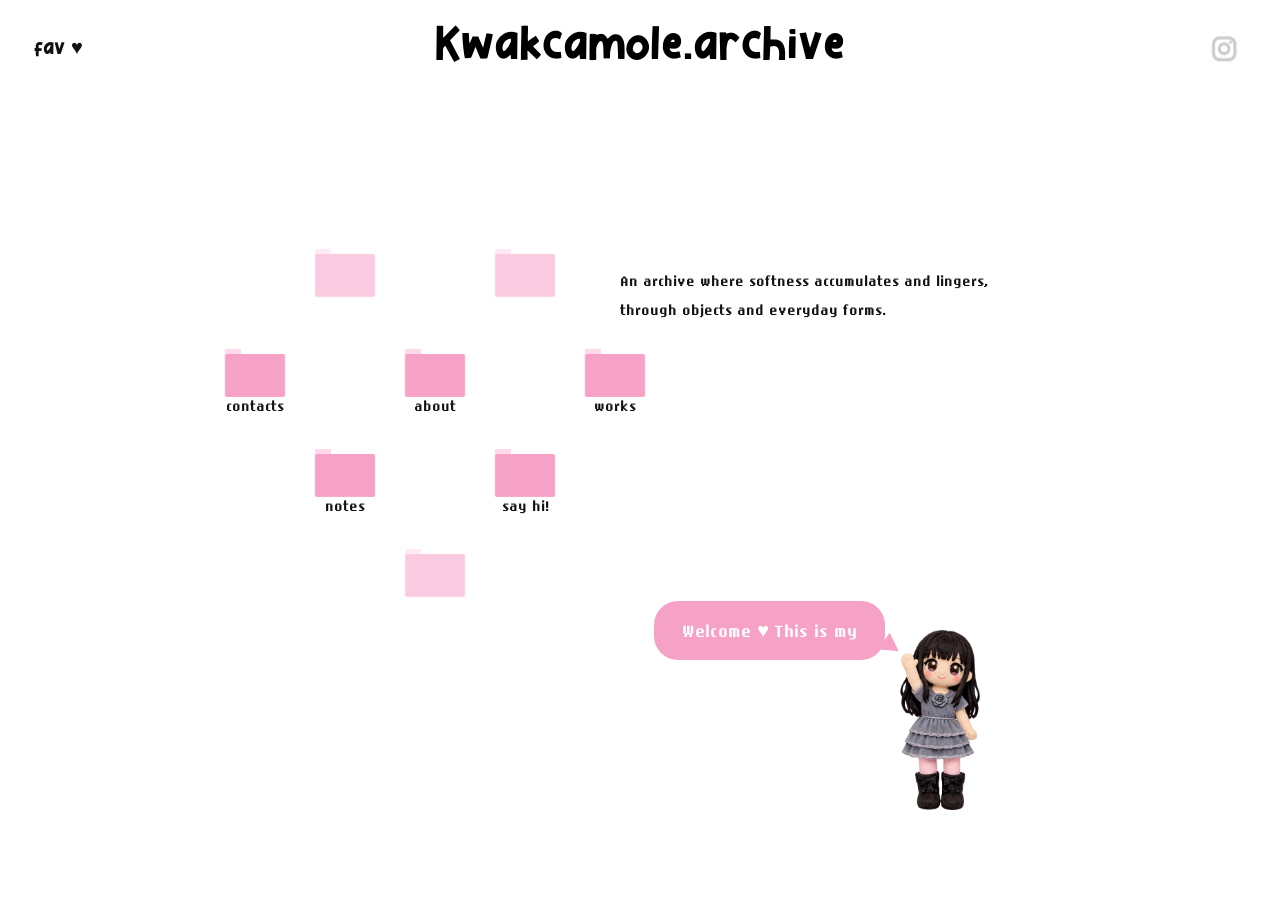
<file: index.html>
<!doctype html>
<html lang="en">

<head>
  <meta charset="utf-8">

  <meta
    name="viewport"
    content="width=device-width, initial-scale=1"
  >

  <title>Kwakcamole.archive</title>

  <link
    rel="stylesheet"
    href="style.css"
  >

  <meta
    http-equiv="Cache-Control"
    content="no-cache, no-store, must-revalidate"
  >

  <meta
    http-equiv="Pragma"
    content="no-cache"
  >

  <meta
    http-equiv="Expires"
    content="0"
  >
</head>


<body class="page-home">

  <!-- TOP FIXED HEADER -->

  <header class="top">

    <div
      class="top-left"
      id="favHeart"
    >
      fav ♥
    </div>


    <a
      class="top-title"
      href="index.html"
    >
      Kwakcamole.archive
    </a>


    <a
      class="top-right"
      href="https://www.instagram.com/kwakcamole.archive/"
      target="_blank"
      rel="noopener noreferrer"
      aria-label="Instagram"
    >
      <img
        src="images/집.png"
        alt="Instagram"
      >
    </a>

  </header>


  <!-- HOME CANVAS -->

  <main
    id="home"
    class="stage"
  >

    <!-- FOLDER CLUSTER -->

    <nav
      class="folder-cluster"
      aria-label="Main navigation"
    >

      <!-- ABOUT -->

      <a
        class="folder-item p1"
        href="about.html"
      >
        <img
          class="folder-img"
          src="images/folder.png"
          alt="about folder"
        >

        <div class="folder-name">
          about
        </div>
      </a>


      <!-- WORKS -->

      <a
        class="folder-item p2"
        href="works.html"
      >
        <img
          class="folder-img"
          src="images/folder.png"
          alt="works folder"
        >

        <div class="folder-name">
          works
        </div>
      </a>


      <!-- CONTACTS -->

      <a
        class="folder-item p3"
        href="contacts.html"
      >
        <img
          class="folder-img"
          src="images/folder.png"
          alt="contacts folder"
        >

        <div class="folder-name">
          contacts
        </div>
      </a>


      <!-- DECORATIVE FOLDER -->

      <div class="folder-item ghost p4">

        <img
          class="folder-img"
          src="images/folder.png"
          alt=""
        >

        <div class="folder-name">
          .
        </div>

      </div>


      <!-- DECORATIVE FOLDER -->

      <div class="folder-item ghost p5">

        <img
          class="folder-img"
          src="images/folder.png"
          alt=""
        >

        <div class="folder-name">
          .
        </div>

      </div>


      <!-- NOTES -->

      <a
        class="folder-item p6"
        href="notes.html"
      >
        <img
          class="folder-img"
          src="images/folder.png"
          alt="notes folder"
        >

        <div class="folder-name">
          notes
        </div>
      </a>


      <!-- SAY HI -->

      <a
        class="folder-item p7"
        href="say-hi.html"
      >
        <img
          class="folder-img"
          src="images/folder.png"
          alt="say hi folder"
        >

        <div class="folder-name">
          say hi!
        </div>
      </a>


      <!-- DECORATIVE FOLDER -->

      <div class="folder-item ghost p8">

        <img
          class="folder-img"
          src="images/folder.png"
          alt=""
        >

        <div class="folder-name">
          .
        </div>

      </div>

    </nav>


    <!-- INTRO TEXT -->

    <section class="intro">

      <p>
        An archive where softness accumulates and lingers,<br>
        through objects and everyday forms.
      </p>

    </section>


    <!-- SPEECH BUBBLE + CHARACTER -->

    <section class="mascot-area">

      <div class="bubble">
        Welcome ♥ This is my place !
      </div>

      <img
        class="me"
        src="images/me.png"
        alt="Kwakcamole character"
      >

    </section>


    <div
      id="contact"
      class="contact-hidden"
    ></div>

  </main>


  <script src="script.js"></script>

</body>

</html>
</file>
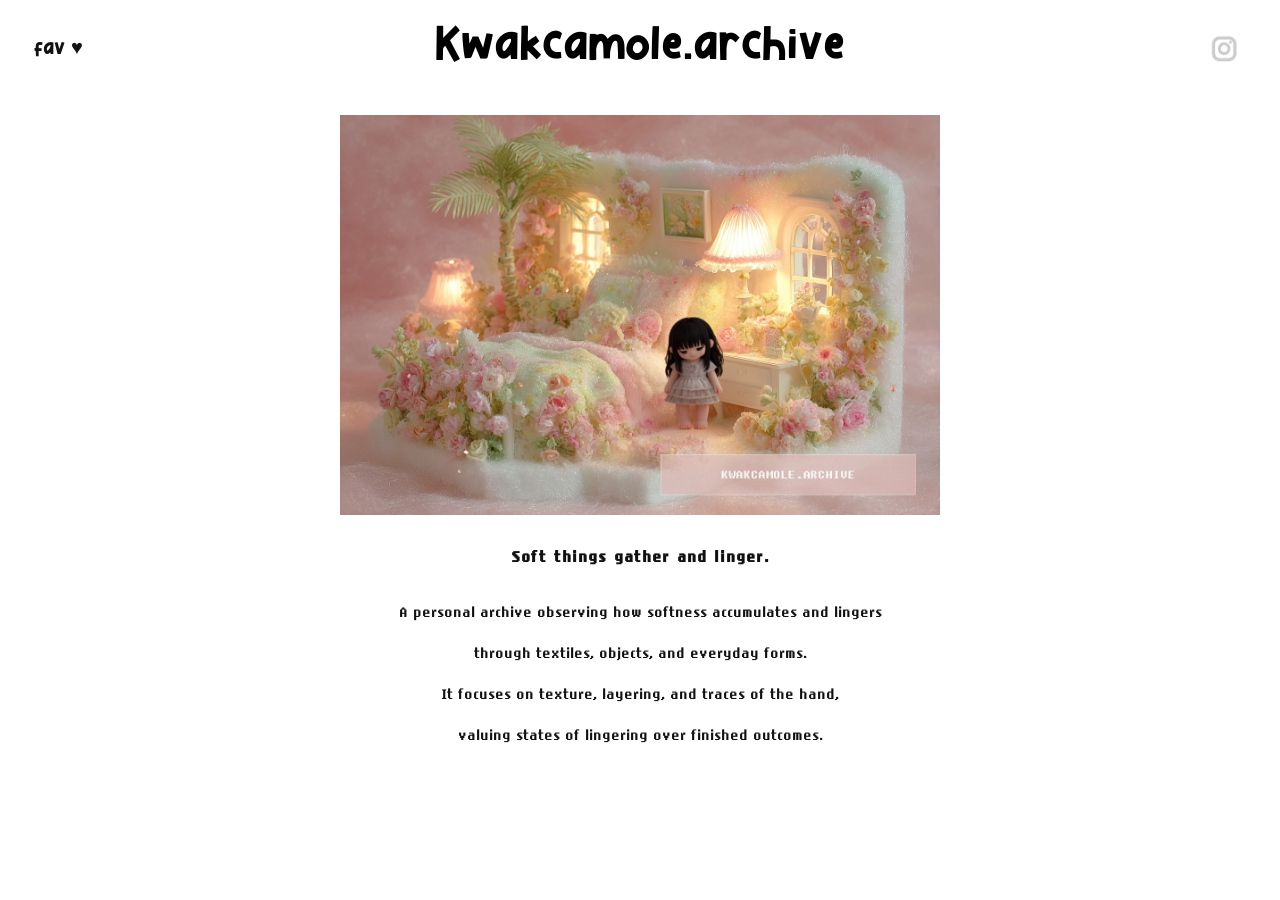
<file: about.html>
<!doctype html>

<html lang="en">

<head>

  <meta charset="utf-8" />

  <meta name="viewport" content="width=device-width, initial-scale=1" />

  <title>About | Kwakcamole.archive</title>

  <link rel="stylesheet" href="style.css" />

</head>


<body class="page-about">

  <!-- top fixed header -->

  <header class="top">

    <div
      class="top-left"
      id="favHeart"
    >
      fav ♥
    </div>


    <!-- 제목 누르면 home으로 -->

    <a
      class="top-title"
      href="index.html"
    >
      Kwakcamole.archive
    </a>


    <a
      class="top-right"
      href="https://www.instagram.com/kwakcamole.archive/"
      target="_blank"
      rel="noopener noreferrer"
      aria-label="Kwakcamole archive Instagram"
    >
      <img
        src="/images/집.png"
        alt="Instagram"
      >
    </a>

  </header>



  <!-- about layout -->

  <main class="about-wrap">


    <section class="about-hero">

      <!-- 너 폴더에 있는 room.jpg 사용 -->

      <img
        class="about-img"
        src="images/room.jpg"
        alt="about image"
      >

    </section>



    <div class="about-title-wrap">

      <h2 class="about-title">
        Soft things gather and linger.
      </h2>


      <div class="about-bubble">

        일상의 오브제를 섬유적 물성과 부드러운 질감으로 <br/>

        재구성하는 작업을 기록합니다.

      </div>

    </div>



    <p class="about-text">
      A personal archive observing how softness accumulates and lingers

through textiles, objects, and everyday forms.

It focuses on texture, layering, and traces of the hand,

valuing states of lingering over finished outcomes.
    </p>


  </main>



  <script src="script.js"></script>

</body>

</html>
</file>
<file: style.css>
/* =========================================
   KWAKCAMOLE.ARCHIVE — CLEAN STYLE.CSS
========================================= */


/* =========================================
   FONTS
========================================= */

@font-face {
  font-family: "MiniPizza";
  src: url("fonts/Mini Pizza.otf") format("opentype");
  font-display: swap;
}

@font-face {
  font-family: "LGGothic";
  src: url("fonts/LGGothic.ttf") format("truetype");
  font-display: swap;
}

@font-face {
  font-family: "Paperlogy";
  src: url("fonts/Paperlogy.ttf") format("truetype");
  font-display: swap;
}


/* =========================================
   ROOT / RESET
========================================= */

:root {
  --bg: #ffffff;
  --ink: #111111;

  --pink: #f6a1c6;
  --pink-light: #fad2e3;

  --bubble: #f6a1c6;
}


*,
*::before,
*::after {
  box-sizing: border-box;
}


html {
  min-height: 100%;
  overflow-x: hidden;
}


body {
  min-height: 100%;

  margin: 0;

  overflow-x: hidden;

  background: var(--bg);
  color: var(--ink);

  opacity: 1;

  transition: opacity 0.35s ease;

  cursor: url("images/cursor-dot.png") 8 8, auto;
}


body.fade-out {
  opacity: 0;
}


img {
  max-width: 100%;
  height: auto;
}


a {
  display: inline-block;

  color: inherit;

  text-decoration: none;

  transition:
    opacity 0.15s ease,
    transform 0.15s ease;
}


a:active,
#favHeart:active {
  transform: translateY(1px) scale(0.98);
  opacity: 0.75;
}


/* custom cursor */

*,
a,
button,
#favHeart {
  cursor: url("images/cursor-dot.png") 8 8, auto !important;
}


/* =========================================
   HEADER
========================================= */

.top {
  position: fixed;
  z-index: 9999;

  top: 0;
  left: 0;

  width: 100%;

  padding: 26px 34px;

  display: grid;

  grid-template-columns:
    1fr
    auto
    1fr;

  align-items: center;

  pointer-events: none;
}


.top > * {
  pointer-events: auto;
}


.top-left {
  justify-self: start;

  display: inline-block;

  font-family: "MiniPizza", sans-serif;
  font-size: 20px;
}


.top-title {
  justify-self: center;

  font-family: "MiniPizza", sans-serif;
  font-size: 45px;

  line-height: 1;

  color: #000000;
}


.top-title:hover {
  opacity: 0.7;
}


.top-right {
  justify-self: end;
}


.top-right img {
  display: block;

  width: 44px;
  height: 44px;

  object-fit: contain;

  transition:
    transform 0.18s ease,
    opacity 0.18s ease;
}


.top-right img:hover {
  transform:
    translateY(-2px)
    rotate(-2deg)
    scale(1.04);
}


.home-link {
  color: inherit;
  text-decoration: none;
}


.home-link:hover {
  opacity: 0.85;
}


/* =========================================
   FAV HEART
========================================= */

#favHeart {
  display: inline-block;

  pointer-events: auto;

  user-select: none;

  transition:
    transform 0.18s ease,
    filter 0.18s ease,
    opacity 0.18s ease;
}


@keyframes twinkleFav {

  0%,
  100% {
    transform: translateY(0);
    filter: none;
  }

  50% {
    transform: translateY(-2px);

    filter:
      drop-shadow(
        0 2px 0
        rgba(0, 0, 0, 0.12)
      );
  }

}


#favHeart:hover {
  animation:
    twinkleFav
    0.6s
    ease-in-out;

  opacity: 0.9;
}


/* fav bubble */

.fav-note {
  position: fixed;
  z-index: 10000;

  top: 80px;
  left: 40px;

  padding: 10px 14px;

  border:
    1px dashed
    var(--pink);

  border-radius: 14px;

  background: #ffffff;
  color: #111111;

  font-family:
    "Paperlogy",
    sans-serif;

  font-size: 13px;

  opacity: 0;

  transform:
    translateY(-6px);

  pointer-events: none;

  transition:
    opacity 0.25s ease,
    transform 0.25s ease;
}


.fav-note.show {
  opacity: 1;

  transform:
    translateY(0);
}


/* fav text */

.fav-text {
  position: fixed;
  z-index: 10000;

  top: 84px;
  left: 48px;

  color: #e41770;

  font-family:
    "Paperlogy",
    sans-serif;

  font-size: 13px;

  letter-spacing: 0.02em;

  opacity: 0;

  transform:
    translateY(-4px);

  pointer-events: none;

  transition:
    opacity 0.25s ease,
    transform 0.25s ease;
}


.fav-text.show {
  opacity: 1;

  transform:
    translateY(0);
}


/* =========================================
   HOME
========================================= */

.stage,
.page-home .stage {
  position: relative;

  min-height: 100vh;

  padding-top: 110px;
  padding-bottom: 240px;
}


/* =========================================
   HOME — FOLDERS
========================================= */

.folder-cluster {
  position: relative;

  width: 760px;
  height: 380px;

  margin:
    200px
    auto
    0;
}


.folder-item {
  position: absolute;

  width: 110px;

  display: flex;

  flex-direction: column;

  align-items: center;

  gap: 10px;

  color: var(--ink);

  text-decoration: none;

  user-select: none;

  transition:
    transform 0.18s ease,
    filter 0.18s ease,
    opacity 0.18s ease;

  will-change: transform;
}


.folder-img {
  display: block;

  width: 76px;

  height: auto;

  transform-origin:
    center
    bottom;

  transition:
    transform 0.18s ease,
    filter 0.18s ease;
}


.folder-name,
.folder-label {
  display: block;

  margin-top: -10px;

  font-family:
    "LGGothic",
    sans-serif;

  font-size: 17px;

  line-height: 1.2;

  text-align: center;

  transition:
    transform 0.18s ease,
    opacity 0.18s ease;
}


.folder-item.ghost {
  pointer-events: none;

  opacity: 0.55;
}


.folder-item.ghost .folder-name,
.folder-item.ghost .folder-label {
  opacity: 0;
}


/* folder positions */

.p1 {
  top: 30px;
  left: 380px;
}


.p2 {
  top: 30px;
  left: 560px;
}


.p3 {
  top: 30px;
  left: 200px;
}


.p4 {
  top: -70px;
  left: 470px;
}


.p5 {
  top: -70px;
  left: 290px;
}


.p6 {
  top: 130px;
  left: 290px;
}


.p7 {
  top: 130px;
  left: 470px;
}


.p8 {
  top: 230px;
  left: 380px;
}


/* folder hover */

@media (hover: hover) {

  .folder-item:hover {
    transform:
      translateY(-4px);
  }


  .folder-item:hover
  .folder-img {

    transform:
      scale(1.03)
      rotate(-1deg);

    filter:
      saturate(1.05)
      drop-shadow(
        0 10px 0
        rgba(0, 0, 0, 0.08)
      );
  }


  .folder-item:hover
  .folder-name,

  .folder-item:hover
  .folder-label {

    transform:
      translateY(-1px);
  }

}


.folder-item:active {
  transform:
    translateY(-1px)
    scale(0.98);
}


.folder-item:focus-visible {
  outline:
    2px solid
    rgba(
      255,
      170,
      210,
      0.9
    );

  outline-offset: 6px;

  border-radius: 14px;
}


/* =========================================
   HOME — INTRO
========================================= */

.intro {
  position: absolute;

  top: 250px;
  right: 240px;

  width: 420px;

  font-family:
    "LGGothic",
    monospace;

  font-size: 17px;

  line-height: 1.7;
}


/* =========================================
   HOME — MASCOT
========================================= */

.mascot-area {
  position: absolute;

  right: 300px;
  bottom: 90px;

  display: flex;

  align-items: flex-end;

  gap: 15px;
}


.mascot-area .me,
.me {
  display: block;

  width: 80px;

  max-width: none;

  height: auto;
}


.bubble {
  position: relative;

  margin-bottom: 150px;

  padding: 18px 28px;

  border-radius: 24px;

  background:
    var(--bubble);

  color: #ffffff;

  font-family:
    "LGGothic",
    sans-serif;

  font-size: 20px;

  white-space: nowrap;

  animation:
    bubbleFloat
    2.6s
    ease-in-out
    infinite;
}


.bubble::after {
  content: "";

  position: absolute;

  right: -17px;
  bottom: 9px;

  width: 0;
  height: 0;

  border-top:
    10px solid transparent;

  border-bottom:
    10px solid transparent;

  border-left:
    18px solid
    var(--bubble);

  transform:
    rotate(35deg);

  transform-origin:
    left center;

  transition:
    transform 0.18s ease;
}


@keyframes bubbleFloat {

  0%,
  100% {
    transform:
      translateY(0);
  }

  50% {
    transform:
      translateY(-4px);
  }

}


@keyframes breathe {

  0%,
  100% {
    transform:
      translateY(0)
      scale(1);
  }

  50% {
    transform:
      translateY(-2px)
      scale(1.02);
  }

}


.me {
  animation:
    breathe
    3.2s
    ease-in-out
    infinite;
}


.mascot-area:hover
.bubble::after {
  transform:
    rotate(12deg);
}


.me:hover {
  transform:
    translateY(-2px)
    rotate(1deg)
    scale(1.03);
}


/* =========================================
   ABOUT PAGE
========================================= */

.page-about {
  background:
    var(--bg);
}


.about-wrap {
  width:
    min(1000px, 92vw);

  margin:
    0 auto;

  padding-top: 100px;
  padding-bottom: 50px;

  text-align: center;
}


.about-hero {
  margin-top: 15px;
}


.about-img {
  display: block;

  width:
    min(600px, 80vw);

  height: auto;

  margin:
    0 auto;
}


.about-title {
  margin-top: 32px;

  font-family:
    "LGGothic",
    sans-serif;

  font-size: 18px;

  letter-spacing: 1px;
}


.about-text {
  max-width: 830px;

  margin:
    1px auto 0;

  font-family:
    "LGGothic",
    sans-serif;

  font-size: 17px;

  line-height: 1.2;

  white-space: pre-line;
}


.top-icon {
  display: block;

  width: 26px;

  height: auto;
}


/* about image hover note */

.hover-note {
  position: relative;

  display: inline-block;
}


.hover-note .note {
  position: absolute;

  top: 55%;
  left: 50%;

  width:
    min(550px, 85%);

  padding: 14px 16px;

  border:
    1px dashed
    var(--pink);

  border-radius: 18px;

  background:
    rgba(
      255,
      255,
      255,
      0.92
    );

  color: #111111;

  font-family:
    "Paperlogy",
    sans-serif;

  font-size: 12px;

  line-height: 1.7;

  opacity: 0;

  transform:
    translate(
      -50%,
      -50%
    );

  pointer-events: none;

  transition:
    opacity 0.18s ease;
}


.hover-note:hover
.note {
  opacity: 1;
}


/* about title bubble */

.about-title-wrap {
  position: relative;

  display: inline-block;
}


.about-bubble {
  position: absolute;

  top: 50%;

  left:
    calc(100% + 20px);

  width: 510px;

  padding: 16px 20px;

  border-radius: 18px;

  background:
    #ffe9f1;

  box-shadow:
    0 8px 22px
    rgba(
      0,
      0,
      0,
      0.08
    );

  color: #1f2b1f;

  font-family:
    "LGGothic",
    sans-serif;

  font-size: 14px;

  line-height: 1.6;

  opacity: 0;

  transform:
    translateY(-50%)
    translateY(6px)
    scale(0.98);

  transform-origin:
    left center;

  pointer-events: none;

  transition:
    opacity
    0.3s
    cubic-bezier(
      0.2,
      1,
      0.2,
      1
    ),

    transform
    0.3s
    cubic-bezier(
      0.2,
      1,
      0.2,
      1
    );
}


.about-bubble::after {
  content: "";

  position: absolute;

  top: 50%;

  left: -12px;

  width: 18px;
  height: 14px;

  border-bottom-left-radius:
    12px;

  background:
    #ffe9f1;

  transform:
    translateY(-50%)
    rotate(8deg);

  transition:
    transform
    0.3s
    cubic-bezier(
      0.2,
      1,
      0.2,
      1
    );
}


.about-title-wrap:hover
.about-bubble {

  opacity: 1;

  transform:
    translateY(-50%)
    translateY(0)
    scale(1);
}


.about-title-wrap:hover
.about-bubble::after {

  transform:
    translateY(-50%)
    rotate(0deg);
}


/* =========================================
   WORKS PAGE
========================================= */

html body.page-works
main.works-wrap {

  width: 100% !important;

  max-width: none !important;

  margin: 0 !important;

  padding:
    150px
    32px
    120px !important;
}


html body.page-works
main.works-wrap
> section.works-grid {

  display: grid !important;

  grid-template-columns:
    repeat(
      4,
      minmax(0, 1fr)
    ) !important;

  column-gap:
    24px !important;

  row-gap:
    56px !important;

  align-items:
    start !important;

  width:
    100% !important;

  max-width:
    1800px !important;

  margin:
    0 auto !important;

  padding:
    0 !important;
}


html body.page-works
main.works-wrap
> section.works-grid
> article.work-card {

  display:
    block !important;

  width:
    100% !important;

  max-width:
    none !important;

  min-width:
    0 !important;

  margin:
    0 !important;

  padding:
    0 !important;

  text-align:
    center !important;

  overflow:
    visible !important;
}


html body.page-works
main.works-wrap
> section.works-grid
> article.work-card
> img.work-img {

  display:
    block !important;

  width:
    100% !important;

  max-width:
    none !important;

  height:
    auto !important;

  aspect-ratio:
    3 / 2 !important;

  margin:
    0 0 14px !important;

  padding:
    0 !important;

  border-radius:
    12px !important;

  object-fit:
    cover !important;

  pointer-events:
    auto;

  transition:
    transform 0.2s ease,
    opacity 0.2s ease;
}


html body.page-works
main.works-wrap
> section.works-grid
> article.work-card:hover
> img.work-img {

  transform:
    translateY(-4px);

  opacity:
    0.97;
}


html body.page-works
main.works-wrap
> section.works-grid
> article.work-card
> .work-title {

  width:
    100% !important;

  margin:
    0 0 4px !important;

  padding:
    0 4px !important;

  font-family:
    "Paperlogy",
    sans-serif !important;

  font-size:
    15px !important;

  font-weight:
    700 !important;

  line-height:
    1.3 !important;

  letter-spacing:
    0.01em !important;

  text-align:
    center !important;

  white-space:
    normal !important;

  word-break:
    keep-all !important;

  overflow:
    visible !important;

  text-overflow:
    clip !important;
}


html body.page-works
main.works-wrap
> section.works-grid
> article.work-card
> .work-sub {

  width:
    100% !important;

  margin:
    0 !important;

  padding:
    0 4px !important;

  color:
    #777777 !important;

  font-family:
    "Paperlogy",
    sans-serif !important;

  font-size:
    12px !important;

  font-weight:
    400 !important;

  line-height:
    1.4 !important;

  text-align:
    center !important;

  opacity:
    1 !important;
}


.work-left {
  grid-column: auto;
}


/* =========================================
   WORKS MODAL
========================================= */

.modal {
  position: fixed;

  z-index: 11000;

  inset: 0;

  display: none;
}


.modal.is-open {
  display: block;
}


.modal-backdrop {
  position: absolute;

  inset: 0;

  background:
    rgba(
      0,
      0,
      0,
      0.35
    );
}


.modal-panel {
  position: absolute;

  top: 50%;
  left: 50%;

  width:
    min(900px, 92vw);

  max-height:
    86vh;

  padding:
    18px
    18px
    14px;

  overflow:
    hidden;

  border: 0;

  border-radius:
    18px;

  background:
    #ffffff;

  box-shadow:
    0 16px 50px
    rgba(
      0,
      0,
      0,
      0.25
    );

  transform:
    translate(
      -50%,
      -50%
    );

  animation:
    popIn
    0.2s
    ease-out;
}


.modal-close {
  position: absolute;

  z-index: 3;

  top: 10px;
  right: 12px;

  width: 34px;
  height: 34px;

  padding: 0;

  border: 0;

  border-radius:
    12px;

  background:
    rgba(
      0,
      0,
      0,
      0.06
    );

  font-size: 22px;

  line-height: 34px;
}


.modal-img {
  display: block;

  width: 100%;

  height: auto;

  max-height: 70vh;

  padding: 6px;

  border-radius:
    16px;

  background:
    #ffffff;

  object-fit:
    contain;

  transition:
    transform 0.25s ease,
    opacity 0.25s ease;
}


.modal-caption {
  margin-top:
    10px;

  font-family:
    "Paperlogy",
    sans-serif;

  font-size:
    14px;

  text-align:
    center;

  opacity:
    0.75;
}


.modal-nav {
  position: absolute;

  z-index: 3;

  top: 50%;

  width: 40px;
  height: 40px;

  padding: 0;

  border: 0;

  border-radius: 50%;

  background:
    rgba(
      0,
      0,
      0,
      0.08
    );

  font-size: 26px;

  transform:
    translateY(-50%);
}


.modal-nav.prev {
  left: 12px;
}


.modal-nav.next {
  right: 12px;
}


.modal.is-next
.modal-img {

  opacity: 0;

  transform:
    translateX(20px);
}


.modal.is-prev
.modal-img {

  opacity: 0;

  transform:
    translateX(-20px);
}


@keyframes popIn {

  from {
    opacity: 0;

    transform:
      translate(
        -50%,
        -50%
      )
      scale(0.95);
  }

  to {
    opacity: 1;

    transform:
      translate(
        -50%,
        -50%
      )
      scale(1);
  }

}


/* =========================================
   CONTACT PAGE
========================================= */

.site-header {
  width: 100%;

  height: 72px;

  padding:
    0 40px;

  display: grid;

  grid-template-columns:
    1fr auto 1fr;

  align-items: center;
}


.header-left {
  font-family:
    "MiniPizza",
    sans-serif;

  font-size: 18px;
}


.header-title {
  font-family:
    "MiniPizza",
    sans-serif;

  font-size: 40px;

  line-height: 1;

  text-align: center;
}


.header-icon {
  justify-self: end;
}


.header-icon img {
  width: 22px;
  height: 22px;

  opacity: 0.45;
}


.header-icon:hover
img {

  opacity: 0.8;
}


.main {
  min-height:
    calc(
      100vh - 140px
    );

  margin-top:
    140px;

  padding-bottom:
    240px;

  display: flex;

  align-items:
    center;
}


.paperlogy p,
.paperlogy .email {

  font-family:
    "Paperlogy",
    sans-serif;

  letter-spacing:
    -0.2px;
}


/* =========================================
   RESPONSIVE — TABLET
========================================= */

@media
(max-width: 1100px) {

  .intro {

    position:
      static;

    width:
      min(
        520px,
        86vw
      );

    margin:
      28px
      auto
      0;

    text-align:
      center;
  }

}


/* =========================================
   RESPONSIVE — HOME
========================================= */

@media
(max-width: 900px) {

  .folder-cluster {

    position:
      relative;

    width:
      100%;

    max-width:
      420px;

    height:
      auto;

    margin:
      40px
      auto
      0;

    padding:
      6px
      12px
      0;

    display:
      grid;

    grid-template-columns:
      repeat(
        3,
        minmax(0, 1fr)
      );

    gap:
      12px;

    justify-items:
      center;

    align-items:
      start;
  }


  .folder-cluster
  > .folder-item,

  .folder-cluster
  > .folder-item.p1,

  .folder-cluster
  > .folder-item.p2,

  .folder-cluster
  > .folder-item.p3,

  .folder-cluster
  > .folder-item.p4,

  .folder-cluster
  > .folder-item.p5,

  .folder-cluster
  > .folder-item.p6,

  .folder-cluster
  > .folder-item.p7,

  .folder-cluster
  > .folder-item.p8 {

    position:
      static;

    top:
      auto;

    right:
      auto;

    bottom:
      auto;

    left:
      auto;

    width:
      100%;

    transform:
      none;
  }


  .folder-cluster
  .folder-img {

    width:
      clamp(
        68px,
        18vw,
        86px
      );
  }


  .folder-cluster
  .folder-name,

  .folder-cluster
  .folder-label {

    margin-top:
      6px;

    font-size:
      13px;

    white-space:
      normal;
  }


  .folder-item.ghost {
    display:
      none;
  }


  .mascot-area {

    position:
      relative;

    right:
      auto;

    bottom:
      auto;

    margin:
      32px
      auto
      0;

    justify-content:
      center;

    flex-wrap:
      wrap;
  }


  .bubble {

    max-width:
      280px;

    margin-bottom:
      0;

    padding:
      14px
      20px;

    font-size:
      16px;

    white-space:
      normal;

    text-align:
      center;
  }


  .mascot-area
  .me {

    width:
      64px;
  }

}


/* =========================================
   RESPONSIVE — MOBILE
========================================= */

@media
(max-width: 768px) {

  /* header */

  .top {
    padding:
      14px
      16px;
  }


  .top-title {
    font-size:
      22px;
  }


  .top-left {
    font-size:
      16px;
  }


  .top-right img {
    width:
      32px;

    height:
      32px;
  }


  /* home */

  .stage,
  .page-home
  .stage {

    padding-top:
      70px;

    padding-bottom:
      120px;
  }


  main#home.stage {

    display:
      flex;

    flex-direction:
      column;

    align-items:
      center;

    justify-content:
      flex-start;

    gap:
      14px;
  }


  main#home.stage
  .intro {

    order:
      1;

    width:
      100%;

    margin:
      12px
      0
      6px;

    padding:
      0
      18px;

    font-size:
      15px;

    text-align:
      center;
  }


  main#home.stage
  .intro p {

    max-width:
      320px;

    margin:
      0 auto;

    line-height:
      1.6;

    word-break:
      keep-all;
  }


  main#home.stage
  .folder-cluster {

    order:
      2;
  }


  main#home.stage
  .mascot-area {

    display:
      none;
  }


  /* about */

  .about-wrap {

    width:
      min(
        100%,
        94vw
      );

    padding-top:
      80px;

    padding-bottom:
      40px;
  }


  .about-img {

    width:
      min(
        100%,
        94vw
      );
  }


  .about-title {

    padding:
      0 12px;

    font-size:
      16px;
  }


  .about-text {

    padding:
      0 12px;

    font-size:
      15px;
  }


  .about-bubble {

    display:
      none;
  }


  /* works */

  html body.page-works
  main.works-wrap {

    padding:
      105px
      16px
      80px !important;
  }


  html body.page-works
  main.works-wrap
  > section.works-grid {

    grid-template-columns:
      repeat(
        2,
        minmax(0, 1fr)
      ) !important;

    column-gap:
      14px !important;

    row-gap:
      42px !important;
  }


  html body.page-works
  main.works-wrap
  > section.works-grid
  > article.work-card
  > img.work-img {

    margin-bottom:
      12px !important;

    border-radius:
      10px !important;
  }


  html body.page-works
  main.works-wrap
  > section.works-grid
  > article.work-card
  > .work-title {

    font-size:
      13px !important;
  }


  html body.page-works
  main.works-wrap
  > section.works-grid
  > article.work-card
  > .work-sub {

    font-size:
      11px !important;
  }


  /* modal */

  .modal-panel {

    width:
      min(
        96vw,
        400px
      );

    max-height:
      90vh;

    padding:
      12px;
  }


  .modal-close {

    top:
      8px;

    right:
      8px;

    width:
      40px;

    height:
      40px;

    font-size:
      24px;

    line-height:
      40px;
  }


  .modal-nav {

    width:
      36px;

    height:
      36px;

    font-size:
      22px;
  }


  .modal-nav.prev {
    left:
      6px;
  }


  .modal-nav.next {
    right:
      6px;
  }


  /* contact */

  .page {

    padding:
      16px
      16px
      48px;
  }


  .page
  .main {

    margin-top:
      70px;

    padding:
      0;

    gap:
      28px;
  }


  .page
  .main
  .copy {

    max-width:
      100%;

    padding-left:
      0;
  }

}


/* =========================================
   RESPONSIVE — SMALL MOBILE
========================================= */

@media
(max-width: 480px) {

  .top-title {
    font-size:
      18px;
  }


  .top-left {
    font-size:
      14px;
  }

}


@media
(max-width: 430px) {

  html body.page-works
  main.works-wrap
  > section.works-grid {

    grid-template-columns:
      1fr !important;

    row-gap:
      44px !important;
  }


  html body.page-works
  main.works-wrap
  > section.works-grid
  > article.work-card
  > .work-title {

    font-size:
      14px !important;
  }


  html body.page-works
  main.works-wrap
  > section.works-grid
  > article.work-card
  > .work-sub {

    font-size:
      12px !important;
  }

}
/* =========================================
   HOME DESKTOP — ORIGINAL LAYOUT RESTORE
   기존 홈 배치 복원 + SAY HI 유지
========================================= */

@media screen and (min-width: 1101px) {

  body.page-home .stage {
    position: relative !important;
    height: 100vh !important;
    min-height: 100vh !important;
    padding-top: 110px !important;
    padding-bottom: 240px !important;
  }

  body.page-home .folder-cluster {
    position: absolute !important;
    width: 420px !important;
    height: 380px !important;
    margin: 200px auto 0 !important;
  }

  body.page-home .folder-item {
    position: absolute !important;
    width: 110px !important;
    display: flex !important;
    flex-direction: column !important;
    align-items: center !important;
    gap: 0 !important;
  }

  body.page-home .folder-img {
    width: 76px !important;
    height: auto !important;
    display: block !important;
  }

  body.page-home .folder-name,
  body.page-home .folder-label {
    margin-top: -10px !important;
    font-family: "LGGothic", sans-serif !important;
    font-size: 17px !important;
    line-height: 1.2 !important;
    text-align: center !important;
  }

  body.page-home .p1 {
    top: 30px !important;
    left: 380px !important;
  }

  body.page-home .p2 {
    top: 30px !important;
    left: 560px !important;
  }

  body.page-home .p3 {
    top: 30px !important;
    left: 200px !important;
  }

  body.page-home .p4 {
    top: -70px !important;
    left: 470px !important;
  }

  body.page-home .p5 {
    top: -70px !important;
    left: 290px !important;
  }

  body.page-home .p6 {
    top: 130px !important;
    left: 290px !important;
  }

  body.page-home .p7 {
    top: 130px !important;
    left: 470px !important;
    opacity: 1 !important;
    visibility: visible !important;
    pointer-events: auto !important;
  }

  body.page-home .p8 {
    top: 230px !important;
    left: 380px !important;
  }

  body.page-home .intro {
    position: absolute !important;
    right: 240px !important;
    top: 250px !important;
    width: 420px !important;
    font-family: "LGGothic", monospace !important;
    font-size: 17px !important;
    line-height: 1.7 !important;
    text-align: left !important;
  }

  body.page-home .mascot-area {
    position: absolute !important;
    right: 300px !important;
    bottom: 90px !important;
    display: flex !important;
    align-items: flex-end !important;
    gap: 15px !important;
  }

  body.page-home .mascot-area .me {
    width: 80px !important;
    height: auto !important;
    max-width: none !important;
  }

  body.page-home .bubble {
    margin-bottom: 150px !important;
  }
}
</file>
